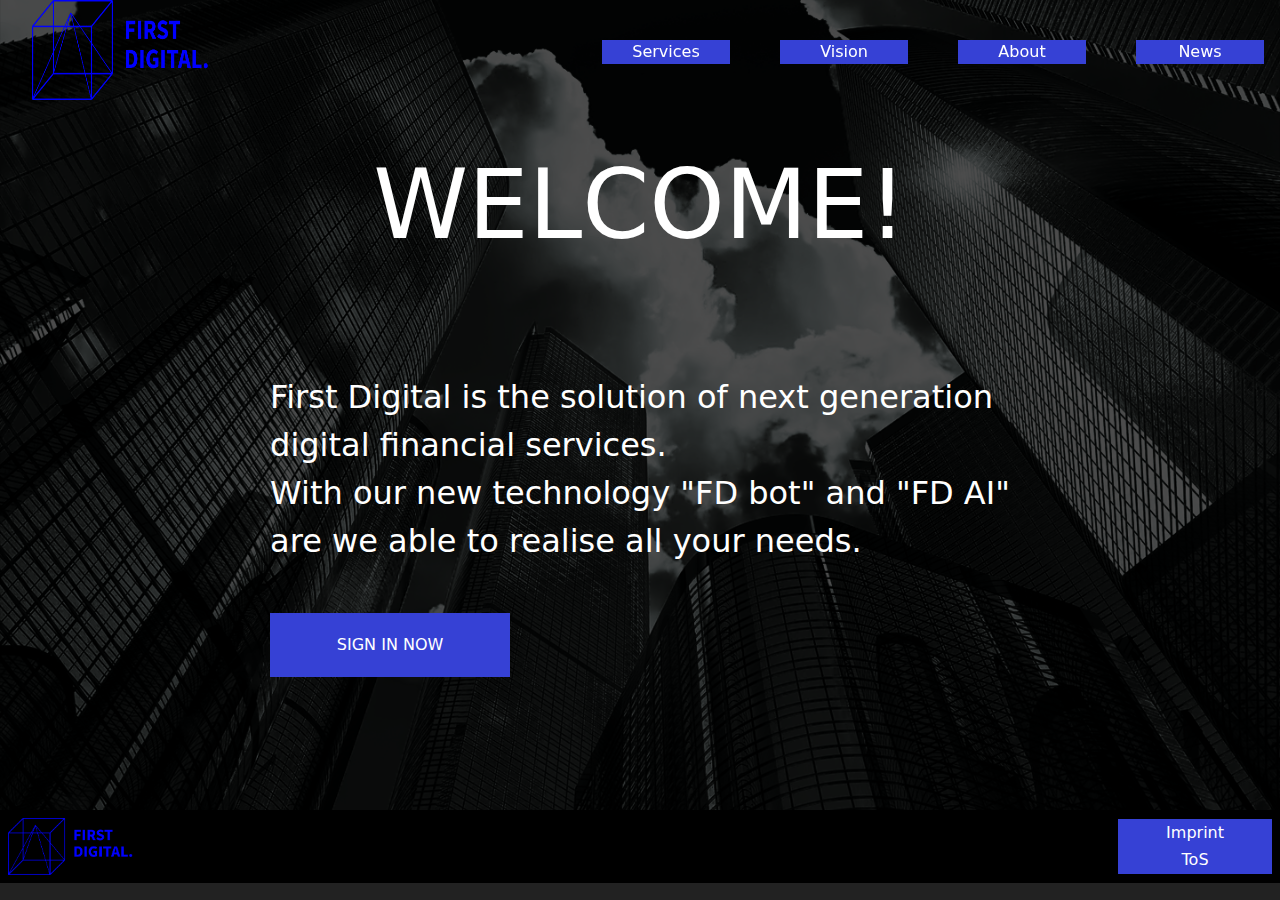
<file: index.html>
<!DOCTYPE html>
<html lang="en">
<head>
  <meta charset="UTF-8">
  <meta http-equiv="X-UA-Compatible" content="IE=edge">
  <meta name="viewport" content="width=device-width, initial-scale=1.0">
  <title>First Digital</title>
  <link rel="stylesheet" href="https://cdnjs.cloudflare.com/ajax/libs/font-awesome/6.2.0/css/all.min.css" integrity="sha512-xh6O/CkQoPOWDdYTDqeRdPCVd1SpvCA9XXcUnZS2FmJNp1coAFzvtCN9BmamE+4aHK8yyUHUSCcJHgXloTyT2A==" crossorigin="anonymous" referrerpolicy="no-referrer" />
  <link rel="stylesheet" href="css_pics/reset.css">
  <link rel="stylesheet" href="css_pics/style.css">
  <link rel="stylesheet" href="css_pics/navMain.css">
  <link rel="stylesheet" href="css_pics/footers.css">
  <link rel="stylesheet" href="css_pics/cta.css">
  <link rel="icon" type="image/x-icon" href="favicon_io (2)/favicon-16x16.png">
  <link rel="icon" type="image/x-icon" href="favicon_io (2)/favicon-32x32.png">
  <link rel="icon" type="image/x-icon" href="favicon_io (2)/android-chrome-192x192.png">
  <link rel="icon" type="image/x-icon" href="favicon_io (2)/android-chrome-512x512.png">
  <link rel="icon" type="image/x-icon" href="favicon_io (2)/apple-touch-icon.png">
  <script src="nav.js" defer></script>
</head>
<body>
 <!--<header class="mainHeader">
    <nav class="mainNav">
    <img src="image/Asset 1@2x.png" alt="Logo">
      <ul class="ulNav">
        <li><a href="#">Services</a></li>
        <li><a href="#">Vision</a></li>
        <li><a href="#">About</a></li>
        <li><a href="#">News</a></li>
      </ul>
    </nav>
  </header>-->
  <header class="mainHeader">
    <nav class="mainNav">
     <a href="index.html"><div class="mainLogo"><img src="css_pics/images/Asset 1@2x.png" alt="Logo First Digital"></div></a>
     <a href="#" class="burgerNav">
      <span class="burger"></span>
      <span class="burger"></span>
      <span class="burger"></span>
     </a>
     <div class="navLinks">
       <ul>
         <li><a href="services.html">Services</a></li>
         <li><a href="vision.html">Vision</a></li>
         <li><a href="about.html">About</a></li>
         <li><a href="#">News</a></li>
       </ul>
     </div>
     </nav>
   </header>
 
  <section class="main">
    <div class="textMain">
      <!--<ul class="liTextMain">
      <div>
        <li></li>
      </div>
      <div>
        <li></li>
      </div>
      <div>
        <li></li>
      </div>
      <div>
        <li></li>
      </div>
      <div>
        <li></li>
      </div>
      <div>
        <li></li>
      </div>
      <div>
        <li></li>
      </div>
      </ul>-->
      <h2>WELCOME!</h2>
      <p><br>First Digital is the solution of next generation<br>
        digital financial services.<br>
        With our new technology "FD bot" and "FD AI" <br>
        are we able to realise all your needs.          
        </p>
        <a href="form.html"><button class="mainCTA">SIGN IN NOW</button></a>
    </div>
  </section>
  
  
  <footer class="mainFooter">
    <a href="index.html"><div class="logoFooter footer"><img src="css_pics/images/Asset 1@2x.png" alt="First Digital Logo"></div></a>
     
     <div class="social footer"> 
         
      <a href="#" target="_blank"><i class="fa-brands fa-instagram"></i></a>
      <a href="#" target="_blank"><i class="fa-brands fa-square-facebook"></i></a>
      <a href="#" target="_blank"><i class="fa-brands fa-pinterest"></i></a>
      <a href="#" target="_blank"><i class="fa-brands fa-linkedin"></i></a>
      </div>
      
        
    
    
      <div class="links footer">
        <ul>
          <li class="link imp"><a href="imprint.html">Imprint</a></li>
          <li class="link tos"><a href="#">ToS</a></li>
        </ul>
      </div>
  
  </footer>
  

  
</body>
</html>
</file>
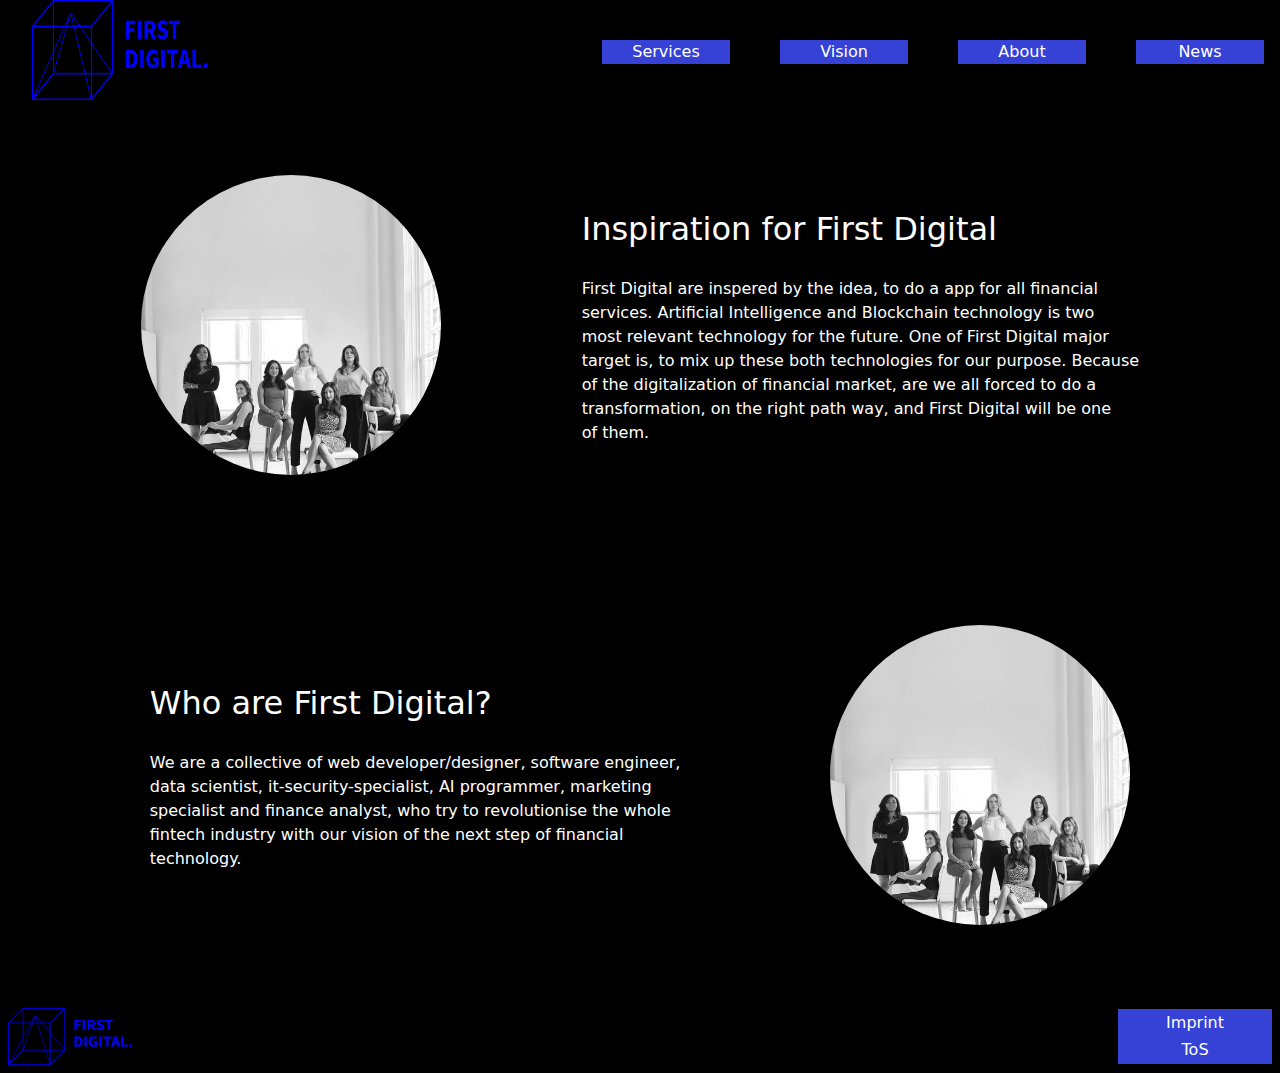
<file: about.html>
<!DOCTYPE html>
<html lang="en">
<head>
  <meta charset="UTF-8">
  <meta http-equiv="X-UA-Compatible" content="IE=edge">
  <meta name="viewport" content="width=device-width, initial-scale=1.0">
  <link rel="stylesheet" href="css_pics/reset.css">
  <link rel="stylesheet" href="css_pics/navSub.css">
  <link rel="stylesheet" href="https://cdnjs.cloudflare.com/ajax/libs/font-awesome/6.2.0/css/all.min.css" integrity="sha512-xh6O/CkQoPOWDdYTDqeRdPCVd1SpvCA9XXcUnZS2FmJNp1coAFzvtCN9BmamE+4aHK8yyUHUSCcJHgXloTyT2A==" crossorigin="anonymous" referrerpolicy="no-referrer" />
  <link rel="stylesheet" href="css_pics/footers.css">
   <link rel="stylesheet" href="css_pics/style_about.css">
   <link rel="icon" type="image/x-icon" href="favicon_io (2)/favicon-16x16.png">
  <link rel="icon" type="image/x-icon" href="favicon_io (2)/favicon-32x32.png">
  <link rel="icon" type="image/x-icon" href="favicon_io (2)/android-chrome-192x192.png">
  <link rel="icon" type="image/x-icon" href="favicon_io (2)/android-chrome-512x512.png">
  <link rel="icon" type="image/x-icon" href="favicon_io (2)/apple-touch-icon.png">
   <script src="nav.js" defer></script>
  <title>About</title>
</head>
<body>
  <header class="mainHeader">
    <nav class="mainNav">
     <a href="index.html"><div class="mainLogo"><img src="css_pics/images/Asset 1@2x.png" alt="Logo First Digital"></div></a>
     <a href="#" class="burgerNav">
      <span class="burger"></span>
      <span class="burger"></span>
      <span class="burger"></span>
     </a>
     <div class="navLinks">
       <ul>
         <li><a href="services.html">Services</a></li>
         <li><a href="vision.html">Vision</a></li>
         <li><a href="about.html">About</a></li>
         <li><a href="#">News</a></li>
       </ul>
     </div>
     </nav>
   </header>

   <div class="aboutMain">
    <div class="about1">
      <div class="imgA1"></div>
      <article class="A1"><h2>Inspiration for First Digital</h2><br>First Digital are inspered  by the idea, to do a app for all financial<br>services.  Artificial Intelligence and Blockchain technology is two<br>most relevant technology for the future. One of First Digital major<br>target is, to mix up these both technologies for our purpose. Because<br>of the digitalization of financial market, are we all forced to do a<br>transformation, on the right path way, and First Digital will be one<br> 
        of them.</article>
    </div>
    <div class="about2">
      <div class="imgA2"></div>
      <article class="A2"><h2>Who are First Digital?</h2><br>We are a collective of web developer/designer,  software engineer,<br>data scientist, it-security-specialist, AI programmer, marketing<br>specialist and finance analyst, who try to revolutionise the whole<br>fintech industry with our vision of the next step of financial<br>technology.</article>
    </div>
   </div>




   <footer class="mainFooter">
    <a href="index.html"><div class="logoFooter footer"><img src="css_pics/images/Asset 1@2x.png" alt="First Digital Logo"></div></a>
      
      <div class="social footer"> 
         <a href="" target="_blank"><i class="fa-brands fa-instagram"></i></a>
         <i class="fa-brands fa-square-facebook"></i>
         <i class="fa-brands fa-pinterest"></i>
         <i class="fa-brands fa-linkedin"></i>
         <i class="fa-brands fa-linkedin"></i>
       </div>
       
       

       
         
     
     
       
      <div class="links footer">
        <ul>
          <li class="link imp"><a href="imprint.html">Imprint</a></li>
          <li class="link tos"><a href="#">ToS</a></li>
        </ul>
      </div>
   
   </footer>
  
</body>
</html>
</file>
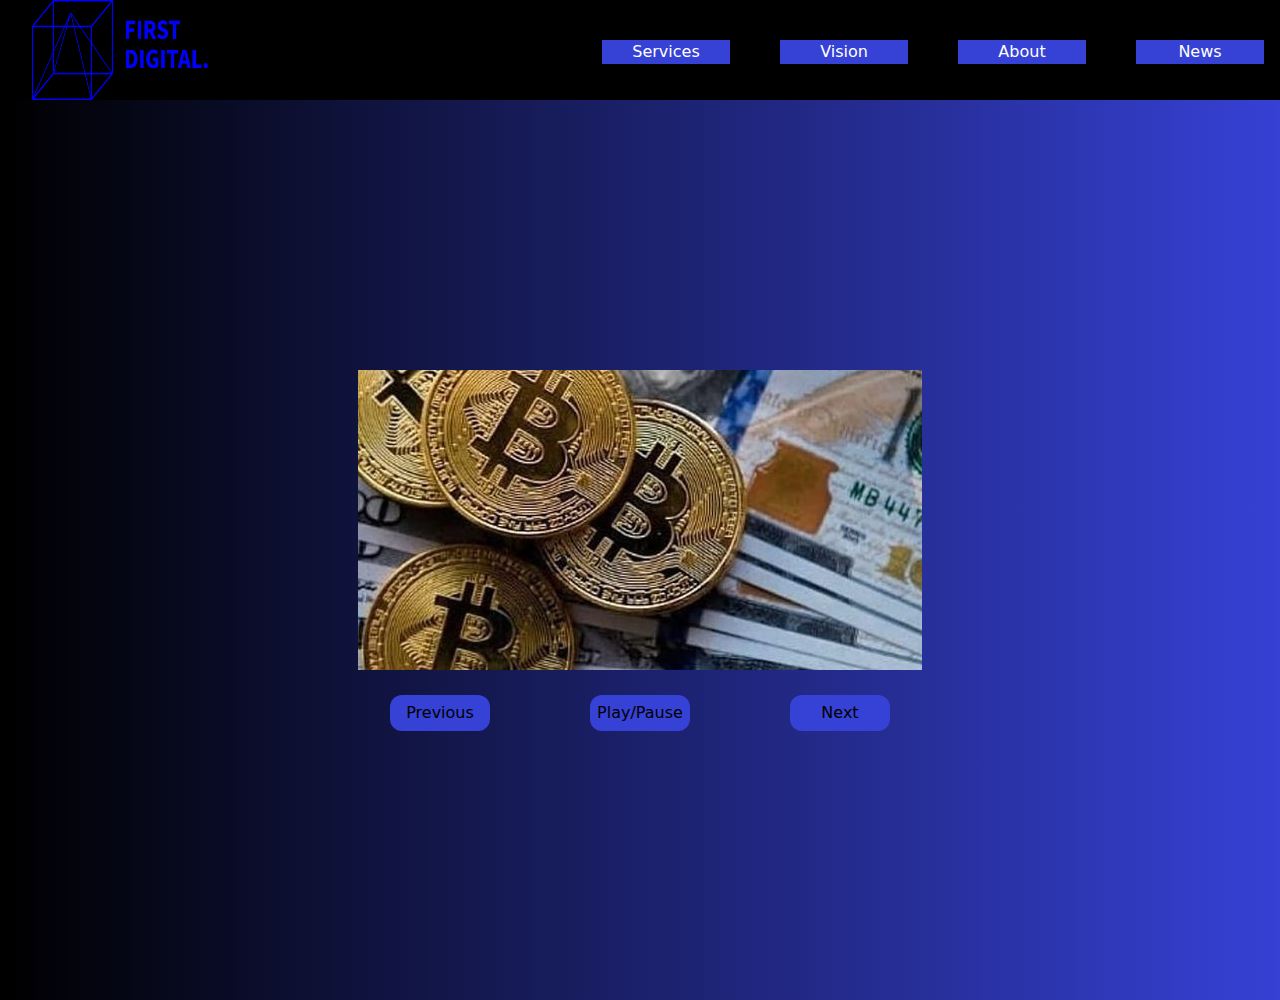
<file: carousel.html>
<!DOCTYPE html>
<html lang="en">
<head>
    <meta charset="UTF-8">
    <meta http-equiv="X-UA-Compatible" content="IE=edge">
    <meta name="viewport" content="width=device-width, initial-scale=1.0">
    <title>carousel</title>
    <link rel="stylesheet" href="https://cdnjs.cloudflare.com/ajax/libs/font-awesome/6.2.0/css/all.min.css" integrity="sha512-xh6O/CkQoPOWDdYTDqeRdPCVd1SpvCA9XXcUnZS2FmJNp1coAFzvtCN9BmamE+4aHK8yyUHUSCcJHgXloTyT2A==" crossorigin="anonymous" referrerpolicy="no-referrer" />
    <link rel="stylesheet" href="css_pics/reset.css">
    <link rel="stylesheet" href="carousel.css">
    <link rel="stylesheet" href="css_pics/navSub.css">
    <link rel="icon" type="image/x-icon" href="favicon_io (2)/favicon-16x16.png">
  <link rel="icon" type="image/x-icon" href="favicon_io (2)/favicon-32x32.png">
  <link rel="icon" type="image/x-icon" href="favicon_io (2)/android-chrome-192x192.png">
  <link rel="icon" type="image/x-icon" href="favicon_io (2)/android-chrome-512x512.png">
  <link rel="icon" type="image/x-icon" href="favicon_io (2)/apple-touch-icon.png">
    <script src="nav.js" defer></script>
    <script src="carousel.js" defer></script>

<body>
    <header class="mainHeader">
        <nav class="mainNav">
         <a href="index.html"><div class="mainLogo"><img src="css_pics/images/Asset 1@2x.png" alt="Logo First Digital"></div></a>
         <a href="#" class="burgerNav">
          <span class="burger"></span>
          <span class="burger"></span>
          <span class="burger"></span>
         </a>
         <div class="navLinks">
           <ul>
             <li><a href="services.html">Services</a></li>
             <li><a href="vision.html">Vision</a></li>
             <li><a href="about.html">About</a></li>
             <li><a href="#">News</a></li>
           </ul>
         </div>
         </nav>
       </header>

    <section class="carousel">
       <div id="carousel">
        <div class="image active">
          <img src="css_pics/images/fdpic1.jpg" alt="Image 1">
        </div>
        <div class="image">
          <img src="css_pics/images/fdpic2.jpg" alt="Image 2">
        </div>
        <div class="image">
          <img src="css_pics/images/fdpic3.jpg" alt="Image 3">
        </div>
        <div class="image">
          <img src="css_pics/images/fdpic4.jpg" alt="Image 4">
        </div>
      </div>

      <div class="ccta">
        <button class="cta" id="prevBtn">Previous</button>
        <button class="cta" id="playPauseBtn">Play/Pause</button>
        <button class="cta" id="nextBtn">Next</button>
       
        </div>

    </section>
     
     

    
</body>
</html>
</file>
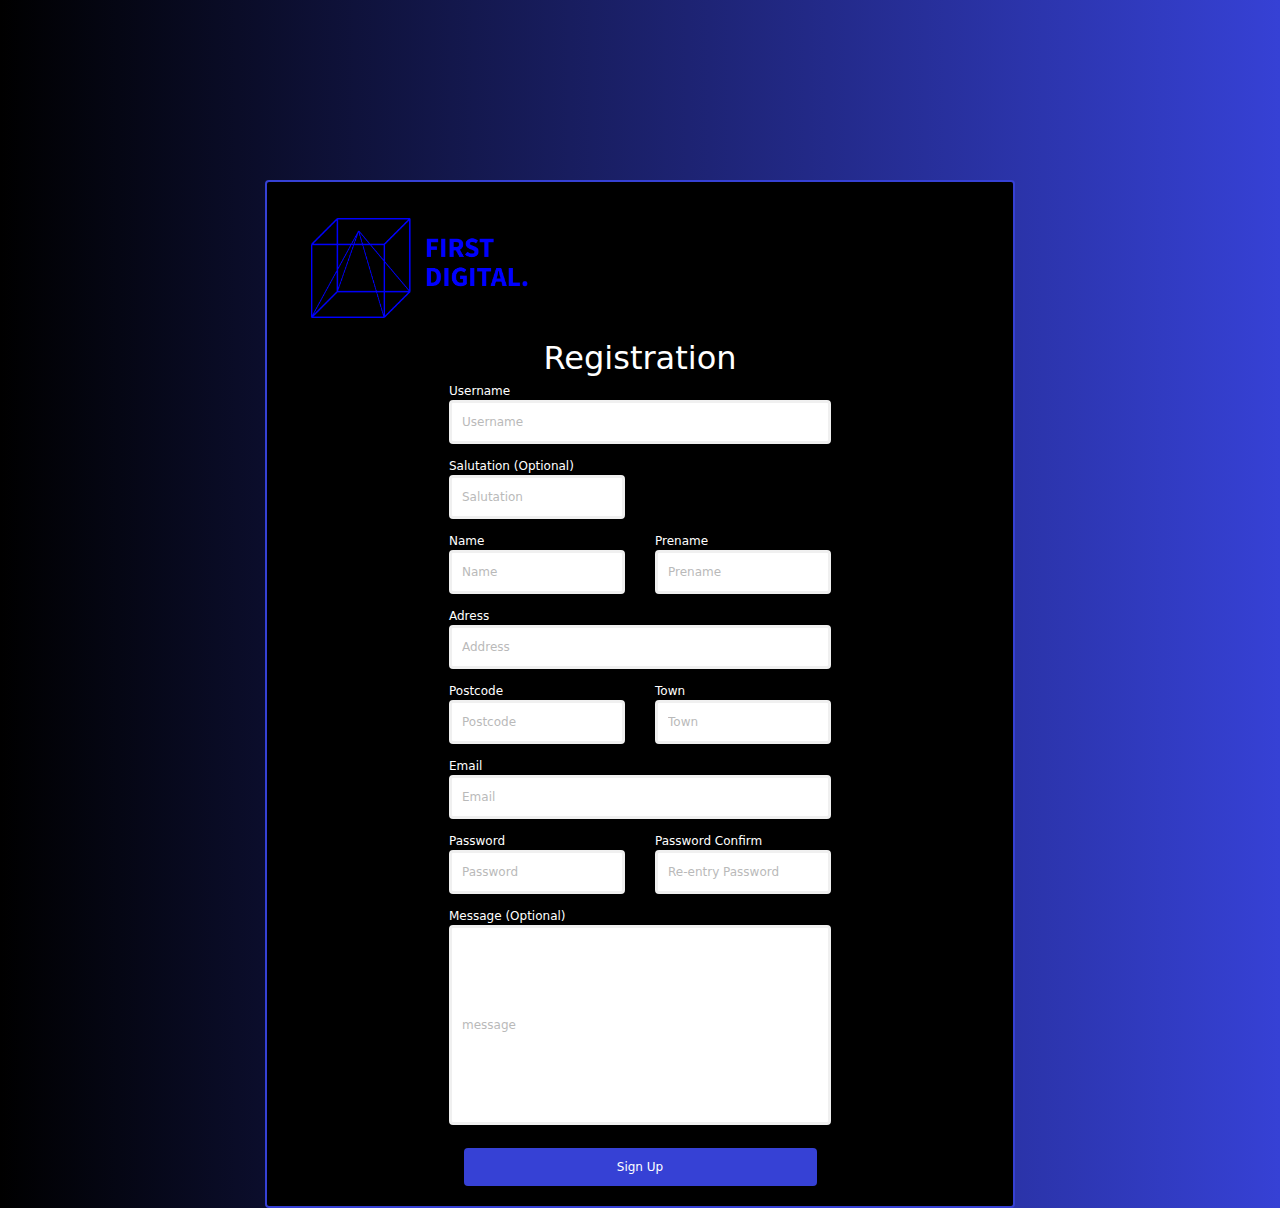
<file: form.html>
<!DOCTYPE html>
<html lang="en">
<head>
    <meta charset="UTF-8">
    <meta http-equiv="X-UA-Compatible" content="IE=edge">
    <meta name="viewport" content="width=device-width, initial-scale=1.0">
    <link rel="stylesheet" href="https://cdnjs.cloudflare.com/ajax/libs/font-awesome/6.2.0/css/all.min.css" integrity="sha512-xh6O/CkQoPOWDdYTDqeRdPCVd1SpvCA9XXcUnZS2FmJNp1coAFzvtCN9BmamE+4aHK8yyUHUSCcJHgXloTyT2A==" crossorigin="anonymous" referrerpolicy="no-referrer" />
  <link rel="stylesheet" href="css_pics/reset.css">
  <link rel="stylesheet" href="css_pics/form1.css">
  <link rel="stylesheet" href="css_pics/navSub.css">
  <link rel="stylesheet" href="css_pics/footers.css">
  <link rel="stylesheet" href="css_pics/cta.css">
  <link rel="icon" type="image/x-icon" href="favicon_io (2)/favicon-16x16.png">
  <link rel="icon" type="image/x-icon" href="favicon_io (2)/favicon-32x32.png">
  <link rel="icon" type="image/x-icon" href="favicon_io (2)/android-chrome-192x192.png">
  <link rel="icon" type="image/x-icon" href="favicon_io (2)/android-chrome-512x512.png">
  <link rel="icon" type="image/x-icon" href="favicon_io (2)/apple-touch-icon.png">
  <script src="form_val.js" defer></script>
    <title>Sign In</title>
</head>
<body>
   

      <div class="container">
        <form id ="form" action="/">
          <div class="formSuLogo"><img src="css_pics/images/Asset 1@2x.png" alt="Logo First Digital"></div>
        <h1>Registration</h1>
        
      <div class="mainForm">
      <div class="inptCtrl">
        <div class="input-control username">
          <label for="username">Username</label>
          <input class="inptUsername" id= "username" name="username" placeholder="Username" type="text">
          <div class="error"></div>
        </div>
        <div class="input-control salutation">
          <label for="salutation">Salutation (Optional)</label>
          <input class="inptSalutation" id= "salutation" name="salutation" placeholder="Salutation" type="text">
          <div class="error"></div>
        </div>
      <div class="boxNames">
        <div class="input-control famname">
          <label for="famname">Name</label>
          <input class="inptFamname" id= "famname" name="famname" placeholder="Name" type="text">
          <div class="error"></div>
        </div>
      
        <div class="input-control prename">
          <label for="prename">Prename</label>
          <input   class="inptPrename" id= "prename" name="prename" placeholder="Prename" type="text">
          <div class="error"></div>
        </div>
      </div>

        <div class="input-control address">
          <label for="address">Adress</label>
          <input class="inptAddress" id= "address" name="address" placeholder="Address" type="text">
          <div class="error"></div>
        </div>
       <div class="zipTown">
        <div class="input-control postcode">
          <label for="postcode">Postcode</label>
          <input  class="inptPostcode" id= "postcode" name="postcode" placeholder="Postcode" type="text">
          <div class="error"></div>
        </div>
      
        <div class="input-control town">
          <label for="town">Town</label>
          <input class="inptTown" id= "town" name="town" placeholder="Town" type="text">
          <div class="error"></div>
        </div>
       </div>

        <div class="input-control email">
          <label for="email">Email</label>
          <input class="inptEmail" id= "email" name="email" placeholder="Email" type="text">
          <div class="error"></div>
        </div>
        
      <div class="inptPassBox">
        <div class="input-control pass">
          <label for="password">Password</label>
          <input class="inptPass" id= "password" name="password" placeholder="Password" type="password">
          <div class="error"></div>
        </div>

        <div class="input-control pass2">
          <label for="password">Password Confirm</label>
          <input class="inptPass2" id= "password2" name="password2" placeholder="Re-entry Password" type="password">
          <div class="error"></div>
        </div>
      </div>
      <div class="input-control message">
        <label for="email">Message (Optional)</label>
        <input class="inptMessage" id= "message" name="message" placeholder="message" type="text">
        <div class="error"></div>
      </div>
      
      </div>
      
      </div>
      
      <div class="formCTA">
        <button id="signUpCTA" type="submit">Sign Up</button>
      </div>
       </form>
      </div>

    
</body>
</html>
</file>
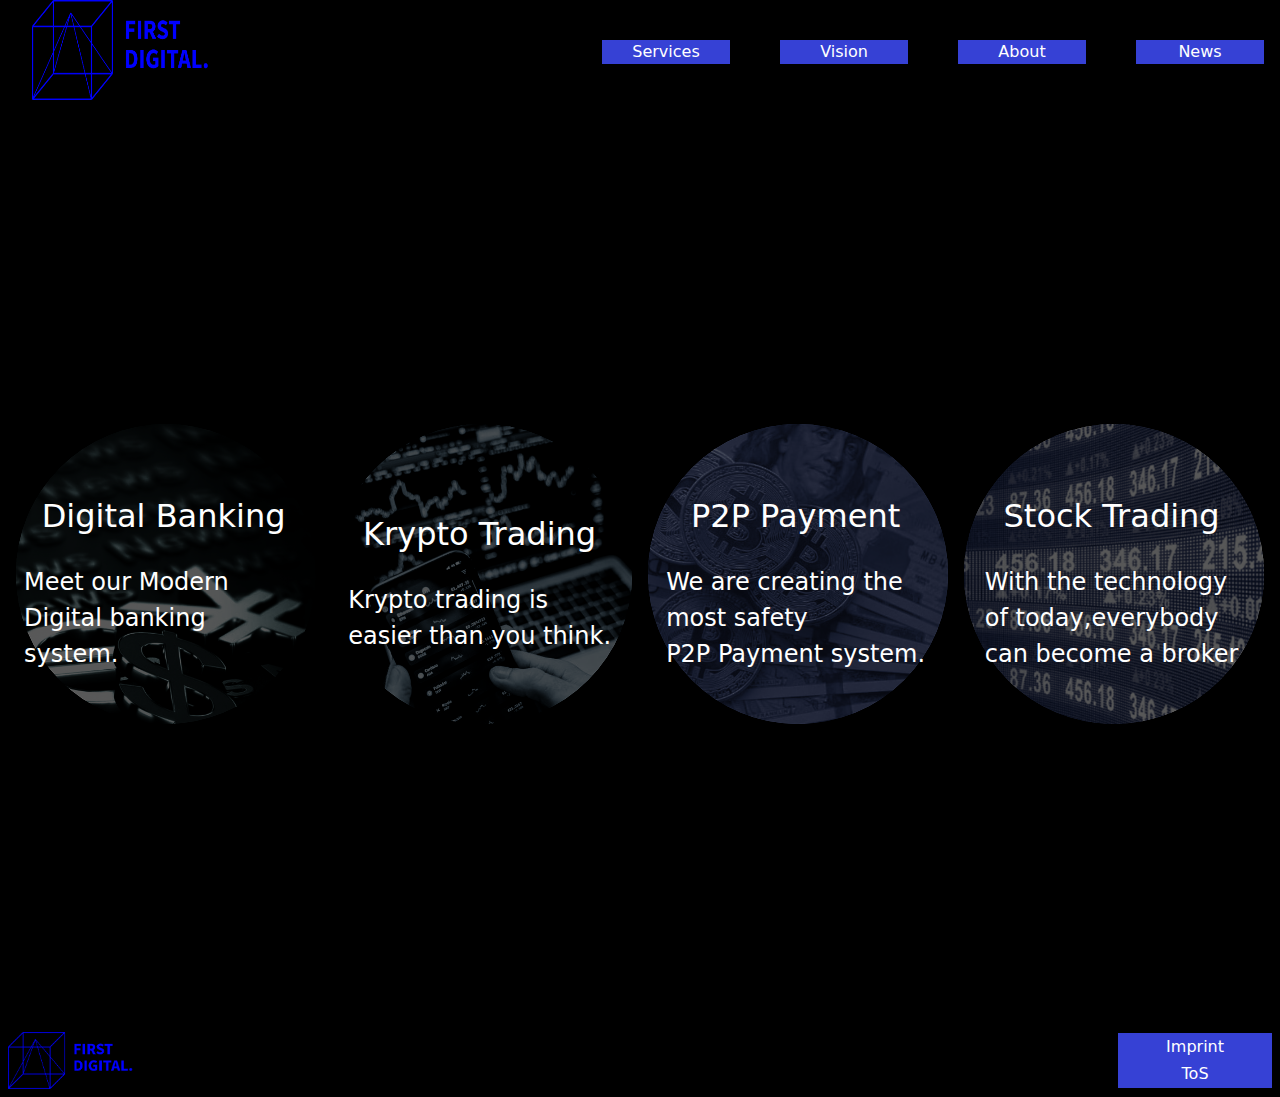
<file: services.html>
<!DOCTYPE html>
<html lang="en">
<head>
  <meta charset="UTF-8">
  <meta http-equiv="X-UA-Compatible" content="IE=edge">
  <meta name="viewport" content="width=device-width, initial-scale=1.0">
  <link rel="stylesheet" href="css_pics/reset.css">
  <link rel="stylesheet" href="css_pics/style_services.css">
 <link rel="stylesheet" href="css_pics/navSub.css">
  <link rel="stylesheet" href="css_pics/footers.css">
  <link rel="stylesheet" href="https://cdnjs.cloudflare.com/ajax/libs/font-awesome/6.2.0/css/all.min.css" integrity="sha512-xh6O/CkQoPOWDdYTDqeRdPCVd1SpvCA9XXcUnZS2FmJNp1coAFzvtCN9BmamE+4aHK8yyUHUSCcJHgXloTyT2A==" crossorigin="anonymous" referrerpolicy="no-referrer" />
  <link rel="icon" type="image/x-icon" href="favicon_io (2)/favicon-16x16.png">
  <link rel="icon" type="image/x-icon" href="favicon_io (2)/favicon-32x32.png">
  <link rel="icon" type="image/x-icon" href="favicon_io (2)/android-chrome-192x192.png">
  <link rel="icon" type="image/x-icon" href="favicon_io (2)/android-chrome-512x512.png">
  <link rel="icon" type="image/x-icon" href="favicon_io (2)/apple-touch-icon.png">
  <script src="nav.js" defer></script>
  <title>Services</title>
</head>
<body>
  <header class="mainHeader">
    <nav class="mainNav">
     <a href="index.html"><div class="mainLogo"><img src="css_pics/images/Asset 1@2x.png" alt="Logo First Digital"></div></a>
     <a href="#" class="burgerNav">
      <span class="burger"></span>
      <span class="burger"></span>
      <span class="burger"></span>
     </a>
     <div class="navLinks">
       <ul>
         <li><a href="services.html">Services</a></li>
         <li><a href="vision.html">Vision</a></li>
         <li><a href="about.html">About</a></li>
         <li><a href="#">News</a></li>
       </ul>
     </div>
     </nav>
   </header>

  <h1>Services</h1>

  <section class="elements">
  <div class="mainServices serv">
    <div class="servBox alpha"><a href="#">Digital Banking</a><br><span>Meet our Modern<br> Digital banking system.</span></div>
    <div class="servBox beta"><a href="#">Krypto Trading   </a><br><span>Krypto trading is<br>easier than you think.</span></div>
    <div class="servBox gamma"><a href="#">P2P Payment   </a><br><span>We are creating the<br>most safety<br>P2P Payment system.</span></div>
    <div class="servBox delta"><a href="#">Stock Trading  </a><br><span>With the technology<br>of today,everybody<br>can become a broker</span></div>

  </div>
  </section>

   
  <footer class="mainFooter">
    <a href="index.html"><div class="logoFooter footer"><img src="css_pics/images/Asset 1@2x.png" alt="First Digital Logo"></div></a>
      
      <div class="social footer"> 
        <a href="#" target="_blank"><i class="fa-brands fa-instagram"></i></a>
        <a href="#" target="_blank"><i class="fa-brands fa-square-facebook"></i></a>
        <a href="#" target="_blank"><i class="fa-brands fa-pinterest"></i></a>
        <a href="#" target="_blank"><i class="fa-brands fa-linkedin"></i></a>
       </div>
       
         
     
     
       
       
      
       <div class="links footer">
        <ul>
          <li class="link imp"><a href="imprint.html">Imprint</a></li>
          <li class="link tos"><a href="#">ToS</a></li>
        </ul>
      </div>
   
   </footer>
  
  
</body>
</html>
</file>
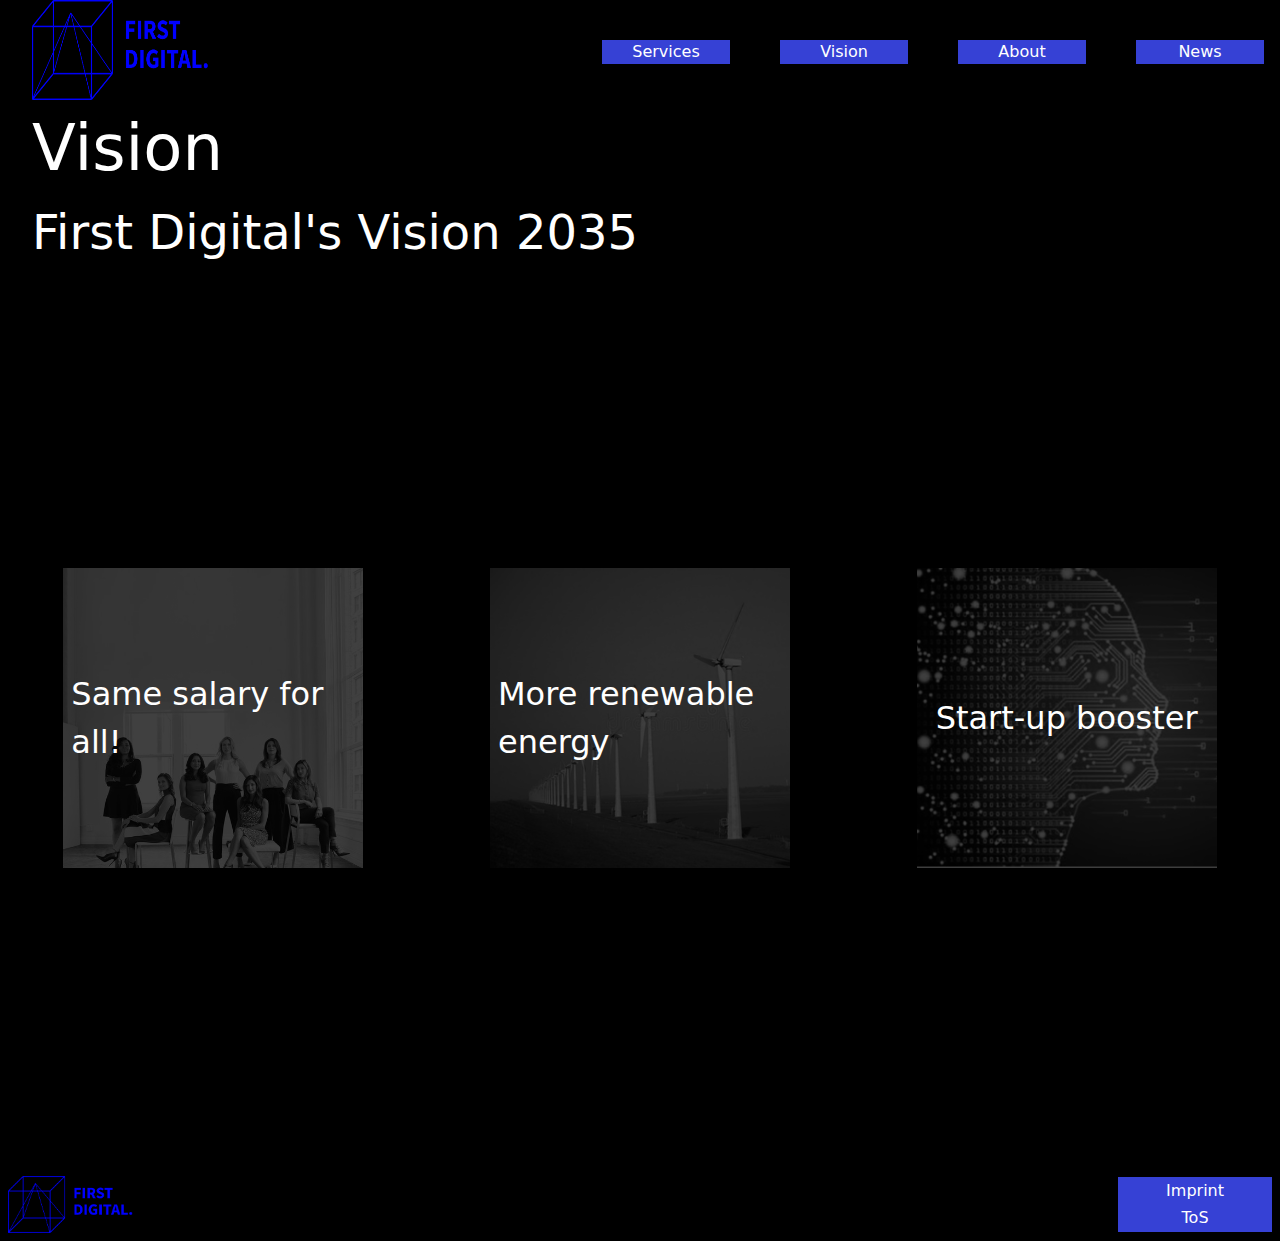
<file: vision.html>
<!DOCTYPE html>
<html lang="en">
<head>
  <meta charset="UTF-8">
  <meta http-equiv="X-UA-Compatible" content="IE=edge">
  <meta name="viewport" content="width=device-width, initial-scale=1.0">
  <link rel="stylesheet" href="css_pics/reset.css">
  <link rel="stylesheet" href="css_pics/navSub.css">
  <link rel="stylesheet" href="https://cdnjs.cloudflare.com/ajax/libs/font-awesome/6.2.0/css/all.min.css" integrity="sha512-xh6O/CkQoPOWDdYTDqeRdPCVd1SpvCA9XXcUnZS2FmJNp1coAFzvtCN9BmamE+4aHK8yyUHUSCcJHgXloTyT2A==" crossorigin="anonymous" referrerpolicy="no-referrer" />
  <link rel="stylesheet" href="css_pics/footers.css">
  <link rel="stylesheet" href="css_pics/style_vision.css">
  <link rel="icon" type="image/x-icon" href="favicon_io (2)/favicon-16x16.png">
  <link rel="icon" type="image/x-icon" href="favicon_io (2)/favicon-32x32.png">
  <link rel="icon" type="image/x-icon" href="favicon_io (2)/android-chrome-192x192.png">
  <link rel="icon" type="image/x-icon" href="favicon_io (2)/android-chrome-512x512.png">
  <link rel="icon" type="image/x-icon" href="favicon_io (2)/apple-touch-icon.png">
  <script src="nav.js" defer></script>
  <title>Vision</title>
</head>
<body>
  <header class="mainHeader">
    <nav class="mainNav">
     <a href="index.html"><div class="mainLogo"><img src="css_pics/images/Asset 1@2x.png" alt="Logo First Digital"></div></a>
     <a href="#" class="burgerNav">
      <span class="burger"></span>
      <span class="burger"></span>
      <span class="burger"></span>
     </a>
     <div class="navLinks">
       <ul>
         <li><a href="services.html">Services</a></li>
         <li><a href="vision.html">Vision</a></li>
         <li><a href="about.html">About</a></li>
         <li><a href="#">News</a></li>
       </ul>
     </div>
     </nav>
   </header>
   <section class="visionHeadline">
    <h2>Vision</h2>
   <Span>First Digital's Vision 2035</Span>
    </section>
   <section class="boxes">
    <div class="box alphaV"><a href="#">Same salary for all!</a></div>
    <div class="box betaV"><a href="#">More renewable energy</a></div>
    <div class="box gammaV"><a href="#">Start-up booster</a></div>
   </section>


   <footer class="mainFooter">
    <a href="index.html"><div class="logoFooter footer"><img src="css_pics/images/Asset 1@2x.png" alt="First Digital Logo"></div></a>
      
      <div class="social footer"> 
        <a href="#" target="_blank"><i class="fa-brands fa-instagram"></i></a>
        <a href="#" target="_blank"><i class="fa-brands fa-square-facebook"></i></a>
        <a href="#" target="_blank"><i class="fa-brands fa-pinterest"></i></a>
        <a href="#" target="_blank"><i class="fa-brands fa-linkedin"></i></a>
       </div>

       
         
     
     
       
      
       <div class="links footer">
        <ul>
          <li class="link imp"><a href="imprint.html">Imprint</a></li>
          <li class="link tos"><a href="#">ToS</a></li>
        </ul>
      </div>
   
   </footer>
  
</body>
</html>
</file>
<file: css_pics/style.css>
body{
  position: relative;
  background: #222;
  color: #fff;

}



.main{
  min-height: 90vh;
  display: flex;
  background-image: url('images/fd_hero.png');
  background-size: cover;
  background-repeat: no-repeat;
  background-position: center center;
  justify-content: center;
  align-items: center;
  position: relative;
}
.textMain{
  display: flex;
  flex-direction: column;
  position: relative;
  z-index: 2;
  gap: 3rem;
  

}
.textMain > button{
  align-self: center;

}

.main::after {
  width: 100%;
  height: 100%;
  content: '';
  position: absolute;
  top: 0;
  left: 0;
  background: rgba(0, 0, 0, 0.700);
}

.textMain > h2{
  display: flex;
  justify-content: center;
  font-size: 3rem;
}
.textMain > p{
  font-size: 1rem;
}
button:hover{
  text-decoration: underline;
}
@media (max-width:720px) {
  .boxes{
    display: flex;
    flex-direction: column;
  }
  .box{
    width: 200px;
    height: 200px;
  }
  
}
@media (min-width:721px) {
  
  .box{
    width: 250px;
    height: 250px;
  }
  .visionHeadline > h2{
    font-size: 3rem;
  }
  .visionHeadline > span{
    font-size: 2rem;
  }
  .box > a{
    font-size: 1.5rem;
  
}
}
@media (min-width:1080px) {
  .main > .textMain > h2{
    font-size: 6rem;
  }
  .main > .textMain > p{
    font-size: 2rem;
  }
}
</file>
<file: css_pics/navMain.css>
/*header{
  margin-right: auto;
}




.mainNav {
  display: flex;
  background: rgba(0,0,0,0);
  justify-content: space-between;
  width: 100%;
  align-items: center;
  padding: 1rem 2rem;
  position: fixed;
  z-index: 3;
}
.ulNav{
  display: flex;
  justify-content: flex-end;
  align-items: center;
 gap: 10rem;
  
}
nav > ul{
  width: 100%;
  display: flex;
  justify-content: flex-end;
  
  
}
nav>ul>li{
  display: flex;
justify-content: center;
align-items: center;
height: 1.5rem;
width: 6rem;
background:#3641d5;
border: solid 0.5px #fff;
  
}
nav > img {
  
  height:100px;
  margin:right auto;
  
  
  
}

nav > ul > li {
  padding: 1rem 3rem;

}
nav a {
  color:#fff;
  text-decoration: none;

}
nav a:hover {
  text-decoration:underline;
  color:#000;
}*/
*::before, *::after, *{
  padding: 0;
  margin: 0;
 box-sizing: border-box;
 list-style: none;
 text-decoration: none;
}

.mainNav{
  display: flex;
  justify-content: space-between;
  width: 100%;
  height: 100px;
  background-color: rgba(0,0,0,0);
  position: fixed;
  z-index: 3;
}
.mainLogo img{
  height: 100px;
  padding-left:2rem;
}
.navLinks{
  width: 100%;
  position: relative;
  z-index: 4;
}
.navLinks ul{
  display: flex;
  justify-content: flex-end;
  align-items: center;
  margin: 2.5rem 1rem;
  gap: 50px;
}
.navLinks > ul > li{
  display: flex;
  align-items: center;
  justify-content: center;
  width: 8rem;
  height: 1.5rem;
  background: #3641d5;
  
  
}
.navLinks ul li a{
  color:#fff;
  
}
nav a:hover {
  text-decoration:underline;
  color:#000;
}
.burgerNav{
  position: absolute;
  top:2.5rem;
  right:2rem;
  display: none;
  flex-direction: column;
  justify-content: space-between;
  width: 30px;
  height: 20px;

}
.burgerNav .burger{
  height: 3px;
  width: 100%;
  background: #fff;
}
@media (max-width:480px) {
  .mainLogo{
    width: 100%;
    display: flex;
    align-items: center;
    justify-content: center;
    position: relative;
    z-index: 4;
  }
  .burgerNav{
    display: flex;
  }
  .navLinks{
    width: 100%;
    display: none;
    background: #000;
    position: relative;
    z-index: 4;
  }
  .mainNav{
    flex-direction: column;
    align-items: flex-start;

  }
  .navLinks ul{
    width: 100%;
    flex-direction: column;
  }
  .navLinks li{
    text-align: center;
    padding: 0.5rem 1rem;
  }
  .navLinks .active{
    display: flex;
  }
 
}
@media (max-width:720px) {
  .mainLogo{
    width: 100%;
    display: flex;
    align-items: center;
    justify-content: center;
  }
  .burgerNav{
    display: flex;
  }
  .navLinks{
    width: 100%;
    display: none;
    background: #000;
  }
  .mainNav{
    flex-direction: column;
    align-items: flex-start;

  }
  .navLinks ul{
    width: 100%;
    flex-direction: column;
  }
  .navLinks li{
    text-align: center;
    padding: 0.5rem 1rem;
  }
  .navLinks.active{
    display: flex;
    position: relative;
    z-index: 4;
  }
 
}
</file>
<file: css_pics/footers.css>
footer{
  display:flex;
  justify-content: space-between;
  align-items: center;
  width: 100%;
  background-color: #000;
  padding:0.5rem;

}
.logoFooter {
width: 125px;

}

.social{
  display: flex;
  justify-content: center;
  align-items: center;
  gap: 25px;
}
.social > i{
  color: #fff;
}
.social > i:hover{
color:#3641d5;
}
.links{
  display: flex;
  flex-direction: column;
  text-align: center;
}
.links > ul{
  list-style: none;
}
.link > div >a{
  color: #fff;
  text-decoration: none;
   display: flex;
  text-align: center;
  

}
.links > ul > li{
  display: flex;
  justify-content: space-between;
  flex-direction: column;
  background: #3641d5;
  text-align: center;
  padding: 0.1rem 3rem;


  

}
.links > ul > li > a{
  color: #fff;
}
.links > ul > li > a:hover{
  text-decoration: underline;
}

@media (max-width:480px) {
  .mainFooter {
    display: flex;
    flex-direction: column;
    gap: 32px;
    
  }
  
}
@media (max-width:720px) {
  .mainFooter {
    display: flex;
    flex-direction: column;
    gap: 32px;
    
  }
}
</file>
<file: css_pics/cta.css>
.mainCTA{
  width: 10rem;
  height: 3rem;
  background: #3641d5;
  text-align: center;
  

}
@media (min-width:1080px) {
  .mainCTA{
    width: 15rem;
    height: 4rem;
    background: #3641d5;
    text-align: center;
  }
  
}
@media (min-width:1440px) {
  .mainCTA{
    width: 20rem;
    height: 5rem;
    background: #3641d5;
    text-align: center;
  }
  
}
@media (min-width:1920px) {
  .mainCTA{
    width: 25rem;
    height: 6rem;
    background: #3641d5;
    text-align: center;
  }
  
}
</file>
<file: css_pics/navSub.css>
/*header{
  margin-right: auto;
}




nav {
  display: flex;
  background: #000;
  justify-content: space-between;
  align-items: center;
  padding: 1rem 2rem;

}
.ulNav{
  display: flex;
  justify-content: space-evenly;
  align-items: center;
  padding: 1rem 2rem;
  gap: 100px;
}
nav>ul>div{
  display: flex;
  justify-content: center;
  align-items: center;
 height: 1.5rem;
  width: 6rem;
  background:#3641d5;
  
}
nav > img {
  
  height: 10vh;
  
  
  


}
nav > ul{
  display: flex;
  justify-content: flex-end;
  align-items: flex-end;
  list-style: none;
}
nav > ul > li {
  padding: 1rem 3rem;

}
nav a {
  color:#fff;
  text-decoration: none;

}
nav a:hover {
  text-decoration:underline;
  color:#000;
}*/
*::before, *::after, *{
  padding: 0;
  margin: 0;
 box-sizing: border-box;
 list-style: none;
 text-decoration: none;
}

.mainNav{
  display: flex;
  justify-content: space-between;
  width: 100%;
  height: 100px;
  background-color: #000;
  position: relative;
  z-index: 2;
}
.mainLogo img{
  height: 100px;
  padding-left:2rem;
 
}
.navLinks{
  width: 100%;

}
.navLinks ul{
  display: flex;
  justify-content: flex-end;
  align-items: center;
  margin: 2.5rem 1rem;
  gap: 50px;

}
.navLinks > ul > li{
  display: flex;
  align-items: center;
  justify-content: center;
  width: 8rem;
  height: 1.5rem;
  background: #3641d5;
 
  
  
}
.navLinks ul li a{
  color:#fff;
  
  
}
nav a:hover {
  text-decoration:underline;
  color:#000;
}
.burgerNav{
  position: absolute;
  top:2.5rem;
  right:2rem;
  display: none;
  flex-direction: column;
  justify-content: space-between;
  width: 30px;
  height: 20px;
  

}
.burgerNav .burger{
  height: 3px;
  width: 100%;
  background: #fff;

}
@media (max-width:480px) {
  .mainLogo{
    width: 100%;
    display: flex;
    align-items: center;
    justify-content: center;
    
  }
  .burgerNav{
    display: flex;
    
  }
  .navLinks{
    width: 100%;
    display: none;
    background: #000;
    
  }
  .mainNav{
    flex-direction: column;
    align-items: flex-start;
    

  }
  .navLinks ul{
    width: 100%;
    flex-direction: column;
    
  }
  .navLinks li{
    text-align: center;
    padding: 0.5rem 1rem;
   
  }
  .navLinks.active{
    display: flex;
    
  }
 
}
@media (max-width:720px) {
  .mainLogo{
    width: 100%;
    display: flex;
    align-items: center;
    justify-content: center;
    
  }
  .burgerNav{
    display: flex;
    
  }
  .navLinks{
    width: 100%;
    display: none;
    background: #000;
    
  }
  .mainNav{
    flex-direction: column;
    align-items: flex-start;
   

  }
  .navLinks ul{
    width: 100%;
    flex-direction: column;
    position: relative;
    z-index: 10;
    
   
  }
  .navLinks li{
    text-align: center;
    padding: 0.5rem 1rem;
   
  }
  .navLinks.active{
    display: flex;
    position: relative;
    z-index: 10;

  }
 
}
</file>
<file: css_pics/style_about.css>
.aboutMain{
  display: flex;
  flex-direction: column;
  justify-content: space-around;
  min-height: 100vh;
  background:#000;
}
.aboutMain{
  height: 100%;
  width: 100%;
}
.sec{
   width: 100%;
   height: 250px;
  
  
}
.about1{
  display: flex;
  justify-content: space-evenly;
  align-items: center;

}
.imgA1{
  background-image: url(images/fdpic5.png);
  background-repeat: no-repeat;
  background-size: cover;
  width: 200px;
  height:200px;
  border-radius: 50%;

}
.A1 > h2{
  color:#fff;
  font-size:2rem
}
.A1{
  color: #fff;
}
.about2{
  display: flex;
  justify-content: space-evenly;
  align-items: center;
  flex-direction: row-reverse;

}
.imgA2{
  background-image: url(images/fdpic5.png);
  background-repeat: no-repeat;
  background-size: cover;
  width: 200px;
  height:200px;
  border-radius: 50%;

}
.A2 > h2{
  color:#fff;
  font-size:2rem
}
.A2{
  color: #fff;
}


@media (max-width:480px)  {
  .about1{
    display: flex;
    flex-direction: column;
  }
  .about2{
    display: flex;
    flex-direction: column;
  }


  
}
@media (max-width:720px) {
  .about1{
    display: flex;
    flex-direction: column;
  }
  .about2{
    display: flex;
    flex-direction: column;
  }


  
}
@media (min-width:721px) {
  .imgA1{
    width: 300px;
    height:300px;

  }
  .imgA2{
    width: 300px;
    height:300px;

  }
  

}
</file>
<file: carousel.css>
body{
    background: linear-gradient(to right, #000,#3641d5);
   
 
}

.image.active{
    display: flex;
    justify-content: center;
    align-items: center;
}
.cta{
    background: #3641d5;

    height: 36px;
    width: 100px;
    text-align: center;
    border-radius: 12px;
   

}
.carousel{
    width: 100%;
    height: 100vh;
    display: flex;
    justify-content: center;
    align-items: center;
    flex-direction: column;
    gap: 25px;
}

.ccta{
    display: flex;
    justify-content: center;
    align-items: center;
    width: 100%;
    height: 100;
    gap: 100px;
}

#carousel {
    position: relative;
    overflow: hidden;
    width: 100%;
    height: 300px;
  }
  
  #carousel .image {
    position: absolute;
    top: 0;
    left: 0;
    width: 100%;
    height: 100%;
    opacity: 0;
    
  }
  
  #carousel .image.active {
    opacity: 1;
  }
</file>
<file: css_pics/form1.css>
body{
    background: linear-gradient(to right, #000,#3641d5);
 

}

#form {
   
  
    width: 750px;
    margin: 20vh auto 0 auto;
    padding: 20px;
    background-color: #000;
    border-radius: 4px;
    border:#3641d5 solid 2px;
    font-size: 12px;
}

.formSuLogo img{
    height: 100px;
}
.formSuLogo{
    width: 100%;
    height: 100%;
    margin: 1rem 1rem 1rem 1.5rem;
}
.mainForm{
    width: 100%;
    display: flex;
    justify-content: center;
    align-items: center;
}


label{
    color: #fff;
}


#form h1{
    color:#fff;
    text-align: center;
    font-size: 2rem;
}
#form button{
    padding: 10px;
    margin-top: 10px;
    width:50%;
    color: white;
    background-color: #3641d5;
    border: none;
    border-radius: 4px;
    text-align: center;

}
/*.input-control {
    display: flex;
    flex-direction: column;
}*/

.formCTA{
    width: 100%;
    display: flex;
    align-items: center;
    justify-content: center;
}

.input-control input {
    border: 3px solid #f0f0f0;
	border-radius: 4px;
	display: block;
	font-size: 12px;
	padding: 10px;
	
}
.inptUsername{
    width: 100%;
}
.boxNames{
    width: 100%;
    display: flex;
    gap:30px;
}
.inptFamname{
    width:100%;
    
}
.inptAddress{
    width: 100%;
}

.zipTown{
    display: flex;
    gap:30px;
}
.inptEmail{
    width: 100%;
}
.inptPassBox{
    display: flex;
    gap:30px;
}
.inptMessage{
width: 100%;
height: 200px;
}

.input-control input:focus {
    outline: 0;
}

.input-control.success input {
    border-color: green;
}

.input-control.error input {
    border-color: red;
}

.input-control .error {
    color: red;
    font-size: 9px;
    height: 13px;
}
</file>
<file: css_pics/style_services.css>
body{
  background: #000;
}.mainServices{
  display: flex;
  justify-content:space-evenly ;
  align-items: center;
  width: 100%;
  height: 100vh;
}




.servBox{
  display: flex;
  align-items: center;
  justify-content: center;
  flex-direction: column;
  width: 200px;
  height: 200px;
  border-radius:50%;
  background:#3641d5;
  padding: 2rem 0.8rem 1rem 0.5rem;
  position: relative;

}
.servBox::after {
  width: 100%;
  height: 100%;
  content: '';
  position: absolute;
  top: 0;
  left: 0;
  background: rgba(0, 0, 0, 0.650);
  border-radius: 50%;
}
.box{
  position: relative;

}
.servBox > a{
  list-style: none;
  text-decoration: none;
  color: #fff;
  font-size: 1.5rem;
  position: relative;
  z-index: 1;

}
.servBox > a:hover{
  text-decoration: underline;
  color: #3641d5;
}
.servBox > span{
  list-style: none;
  text-decoration: none;
  color: #fff;
  font-size: 1rem;
  position: relative;
  z-index: 1;


}

.alpha{
  background-image: url(images/servMon.png);
  background-repeat: no-repeat;
  background-size: cover;


}
.beta{
  background-image: url(images/servDig.png);
  background-repeat: no-repeat;
  background-size: cover;
}
.gamma{
  background-image: url(images/servKry.png) ;
  background-repeat: no-repeat;
  background-size: cover;
}
.delta{
  background-image: url(images/servStk.png);
  background-repeat: no-repeat;
  background-size: cover;
  
}
@media (max-width:480px)  { .mainServices
  {
  display: flex;
  flex-direction: column;
  border-radius: none;
  
  
}
}
@media (max-width:720px) {.mainServices{
  display: flex;
  flex-direction: column;
  border-radius: none;
}
  
}
@media (min-width:721px) {
  .servBox{
    width: 250px;
  height: 250px;
  }
  .elements > .mainServices > .servBox > a{
    font-size: 1.5rem;

  }
  .elements > .mainServices > .servBox > span{
    font-size: 1rem;

  }
 
  

}
@media (min-width:1080px) {
  .servBox{
    width: 300px;
  height: 300px;
}
.elements > .mainServices > .servBox > a{
  font-size: 2rem;

}
.elements > .mainServices > .servBox > span{
  font-size: 1.5rem;


  }
 
}
@media (min-width:1440px) {
  .servBox{
    width: 400px;
  height: 400px;
}
.elements > .mainServices > .servBox > a{
  font-size: 2.5rem;

}
.elements > .mainServices > .servBox > span{
  font-size: 2rem;


  }

}
@media (min-width:1920px) {
  .servBox{
    width: 450px;
  height: 450px;
}
.elements > .mainServices > .servBox > a{
  font-size: 2.5rem;

}
.elements > .mainServices > .servBox > span{
  font-size: 2rem;


  }


}
</file>
<file: css_pics/style_vision.css>
.visionHeadline{
  background-color: #000;
  
}
.visionHeadline > h2 {
  color: #fff;
  font-size:2rem;
  padding-left: 2rem;
}
.visionHeadline > span{
  color: #fff;
  font-size:1rem;
  padding-left: 2rem;

}
 
.boxes{
  display: flex;
  min-height: 100vh;
  justify-content: space-around;
  align-items: center;
  background-color: #000;
  position: relative;
}

.box{
  display: flex;
  align-items: center;
  justify-content: center;
  width: 200px;
  height:200px;
  padding: 0.5rem 0.5rem 0.5rem 0.5rem;
  position: relative;
  

}
.box::after {
  width: 100%;
  height: 100%;
  content: '';
  position: absolute;
  top: 0;
  left: 0;
  background: rgba(0, 0, 0, 0.750);
}
.box > a{
  text-decoration: none;
  list-style: none;
  color: #fff;
  font-size: 1rem;
  z-index: 1;
}
a:hover{
  text-decoration: underline;
}
.alphaV{
  background-image: url(images/fdpic5.png);
  background-repeat: no-repeat;
  background-size: cover;

}
.betaV{
  background-image: url(images/vision2.png);
  background-repeat: no-repeat;
  background-size: cover;
}
.gammaV{
  background-image: url(images/vision3.png);
  background-repeat: no-repeat;
  background-size: cover;
}
@media (max-width:480px)  { .boxes{
  display: flex;
  flex-direction: column;
  
}
.box{
  border-radius: 50%;
  width: 200px;
  height: 200px;
}
  
}
@media (max-width:720px) {
  .boxes{
    display: flex;
    flex-direction: column;
  }
  .box{
    width: 200px;
    height: 200px;
  }
  
}
@media (min-width:721px) {
  
  .box{
    width: 250px;
    height: 250px;
  }
  .visionHeadline > h2{
    font-size: 3rem;
  }
  .visionHeadline > span{
    font-size: 2rem;
  }
  .box > a{
    font-size: 1.5rem;
  
}
}
@media (min-width:1080px) {
  .box{
    width: 300px;
    height: 300px;
  }

  .visionHeadline > h2{
    font-size: 4rem;
  }
  .visionHeadline > span{
    font-size: 3rem;
  }
  .box > a{
    font-size: 2rem;
  
}
}
@media (min-width:1440px) {
  .box{
    width: 400px;
    height: 400px;
  }
  .visionHeadline > h2{
    font-size: 5rem;
  }
  .visionHeadline > span{
    font-size: 4rem;
  }
  .box > a{
    font-size: 2rem;
  }
}
@media (min-width:1920px) {
  .box{
    width: 600px;
    height: 600px;
  }
  .visionHeadline > h2{
    font-size: 6rem;
  }
  .visionHeadline > span{
    font-size: 4rem;
  }
  .box > a{
    font-size: 3rem;
  }
}
</file>
